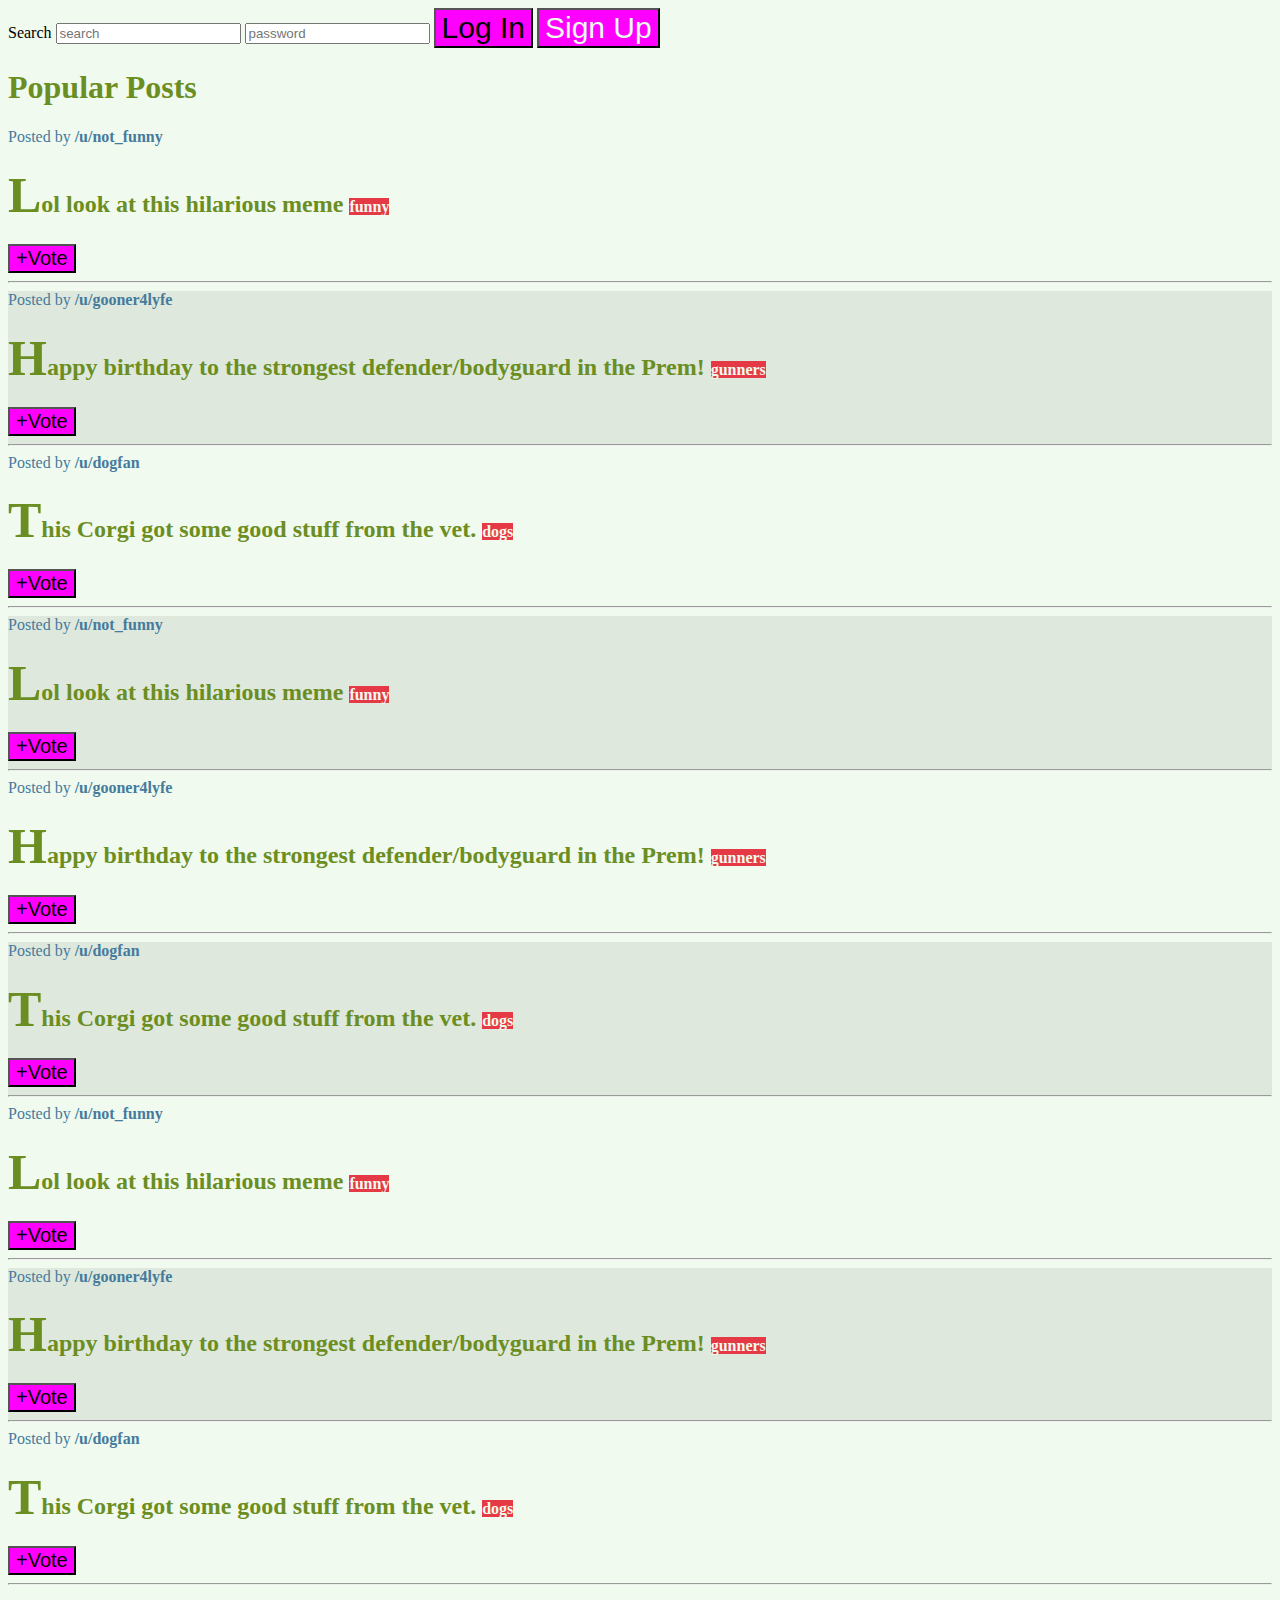
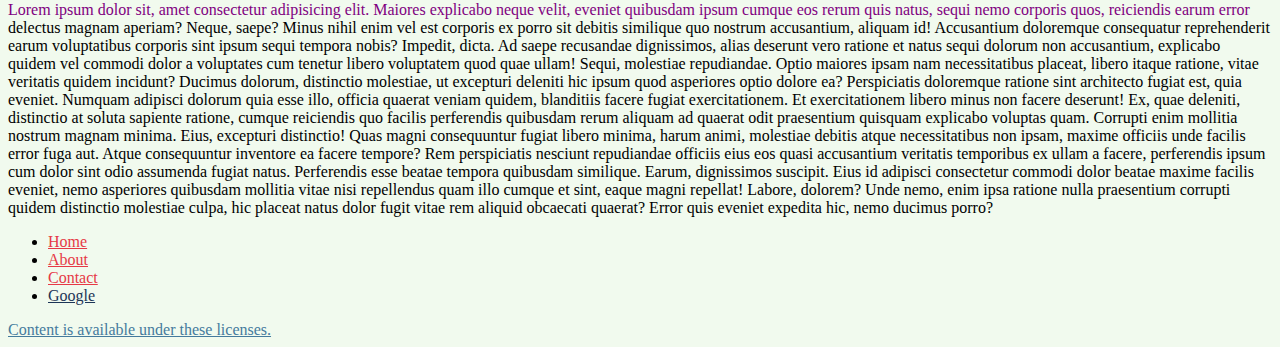
<file: Section7/05_CSS_Selectors/index.html>
<!DOCTYPE html>
<html lang="en">

<head>
    <meta charset="UTF-8">
    <meta name="viewport" content="width=device-width, initial-scale=1.0">
    <title>CSS Selectors</title>

    <link rel="stylesheet" href="app.css">
    <link rel="stylesheet" href="more_styles.css">
</head>


<body>
    <nav>
        <label for="search">Search</label>
        <input type="text" placeholder="search" id="search">
        <input type="password" placeholder="password">
        <button>Log In</button>
        <button id="signup">Sign Up</button>
    </nav>
    <main>
        <h1>Popular Posts</h1>
        <section class="post">
            <span>Posted by <a href="#213adas">/u/not_funny</a></span>
            <h2>Lol look at this hilarious meme <span class="tag">funny</span></h2>
            <button>+Vote</button>
            <hr>
        </section>
        <section class="post">
            <span>Posted by <a href="#345adas">/u/gooner4lyfe</a></span>
            <h2>Happy birthday to the strongest defender/bodyguard in the Prem! <span class="tag">gunners</span></h2>
            <button>+Vote</button>
            <hr>
        </section>
        <section class="post">
            <span>Posted by <a href="#981adas">/u/dogfan</a></span>
            <h2>This Corgi got some good stuff from the vet. <span class="tag">dogs</span></h2>
            <button>+Vote</button>
            <hr>
        </section>
        <section class="post">
            <span>Posted by <a href="#213adas">/u/not_funny</a></span>
            <h2>Lol look at this hilarious meme <span class="tag">funny</span></h2>
            <button>+Vote</button>
            <hr>
        </section>
        <section class="post">
            <span>Posted by <a href="#345adas">/u/gooner4lyfe</a></span>
            <h2>Happy birthday to the strongest defender/bodyguard in the Prem! <span class="tag">gunners</span></h2>
            <button>+Vote</button>
            <hr>
        </section>
        <section class="post">
            <span>Posted by <a href="#981adas">/u/dogfan</a></span>
            <h2>This Corgi got some good stuff from the vet. <span class="tag">dogs</span></h2>
            <button>+Vote</button>
            <hr>
        </section>
        <section class="post">
            <span>Posted by <a href="#213adas">/u/not_funny</a></span>
            <h2>Lol look at this hilarious meme <span class="tag">funny</span></h2>
            <button>+Vote</button>
            <hr>
        </section>
        <section class="post">
            <span>Posted by <a href="#345adas">/u/gooner4lyfe</a></span>
            <h2>Happy birthday to the strongest defender/bodyguard in the Prem! <span class="tag">gunners</span></h2>
            <button>+Vote</button>
            <hr>
        </section>
        <section class="post">
            <span>Posted by <a href="#981adas">/u/dogfan</a></span>
            <h2>This Corgi got some good stuff from the vet. <span class="tag">dogs</span></h2>
            <button>+Vote</button>
            <hr>
        </section>

        <p>Lorem ipsum dolor sit, amet consectetur adipisicing elit. Maiores explicabo neque velit, eveniet quibusdam
            ipsum cumque eos rerum quis natus, sequi nemo corporis quos, reiciendis earum error delectus magnam aperiam?
            Neque, saepe? Minus nihil enim vel est corporis ex porro sit debitis similique quo nostrum accusantium,
            aliquam id! Accusantium doloremque consequatur reprehenderit earum voluptatibus corporis sint ipsum sequi
            tempora nobis?
            Impedit, dicta. Ad saepe recusandae dignissimos, alias deserunt vero ratione et natus sequi dolorum non
            accusantium, explicabo quidem vel commodi dolor a voluptates cum tenetur libero voluptatem quod quae ullam!
            Sequi, molestiae repudiandae. Optio maiores ipsam nam necessitatibus placeat, libero itaque ratione, vitae
            veritatis quidem incidunt? Ducimus dolorum, distinctio molestiae, ut excepturi deleniti hic ipsum quod
            asperiores optio dolore ea?
            Perspiciatis doloremque ratione sint architecto fugiat est, quia eveniet. Numquam adipisci dolorum quia esse
            illo, officia quaerat veniam quidem, blanditiis facere fugiat exercitationem. Et exercitationem libero minus
            non facere deserunt!
            Ex, quae deleniti, distinctio at soluta sapiente ratione, cumque reiciendis quo facilis perferendis
            quibusdam rerum aliquam ad quaerat odit praesentium quisquam explicabo voluptas quam. Corrupti enim mollitia
            nostrum magnam minima.
            Eius, excepturi distinctio! Quas magni consequuntur fugiat libero minima, harum animi, molestiae debitis
            atque necessitatibus non ipsam, maxime officiis unde facilis error fuga aut. Atque consequuntur inventore ea
            facere tempore?
            Rem perspiciatis nesciunt repudiandae officiis eius eos quasi accusantium veritatis temporibus ex ullam a
            facere, perferendis ipsum cum dolor sint odio assumenda fugiat natus. Perferendis esse beatae tempora
            quibusdam similique.
            Earum, dignissimos suscipit. Eius id adipisci consectetur commodi dolor beatae maxime facilis eveniet, nemo
            asperiores quibusdam mollitia vitae nisi repellendus quam illo cumque et sint, eaque magni repellat! Labore,
            dolorem?
            Unde nemo, enim ipsa ratione nulla praesentium corrupti quidem distinctio molestiae culpa, hic placeat natus
            dolor fugit vitae rem aliquid obcaecati quaerat? Error quis eveniet expedita hic, nemo ducimus porro?</p>
    </main>
    <footer>
        <nav>
            <ul>
                <li>
                    <a href="#home">Home</a>
                </li>
                <li>
                    <a href="#about">About</a>
                </li>
                <li>
                    <a href="#contact">Contact</a>
                </li>
                <li>
                    <a href="www.google.com">Google</a>
                </li>
            </ul>
        </nav>
        <a href="#license">Content is available under these licenses.</a>
    </footer>

</body>

</html>
</file>
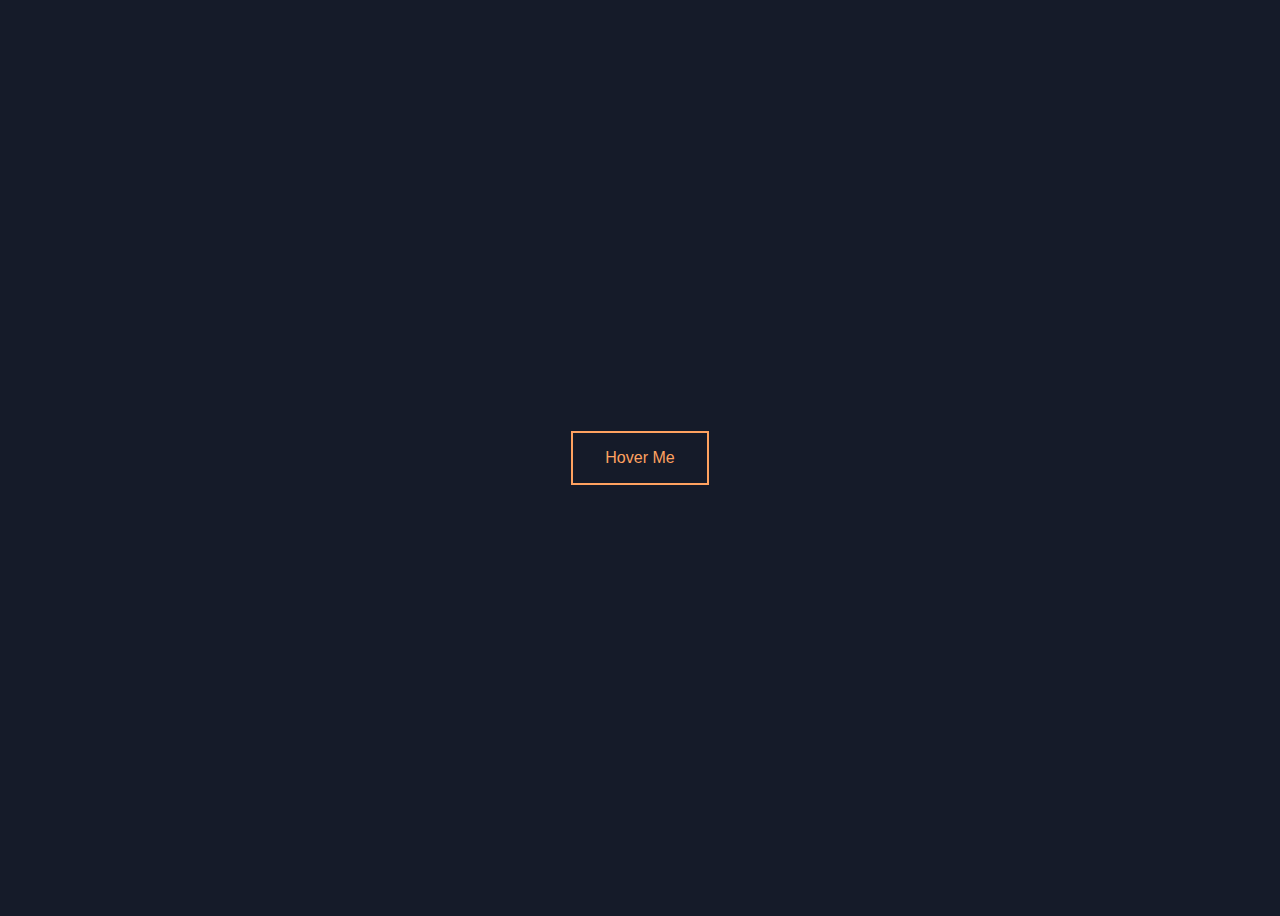
<file: Section9/hover_button_code_along/index.html>
<!DOCTYPE html>
<html lang="en">
  <head>
    <meta charset="UTF-8" />
    <meta name="viewport" content="width=device-width, initial-scale=1.0" />
    <title>Hover Me!</title>
    <link
      href="https://fonts.googleapis.com/css2?family=Roboto+Mono:wght@300&display=swap"
    />
    <link rel="stylesheet" href="button.css" />
  </head>
  <body>
    <button>Hover Me</button>
  </body>
</html>
</file>
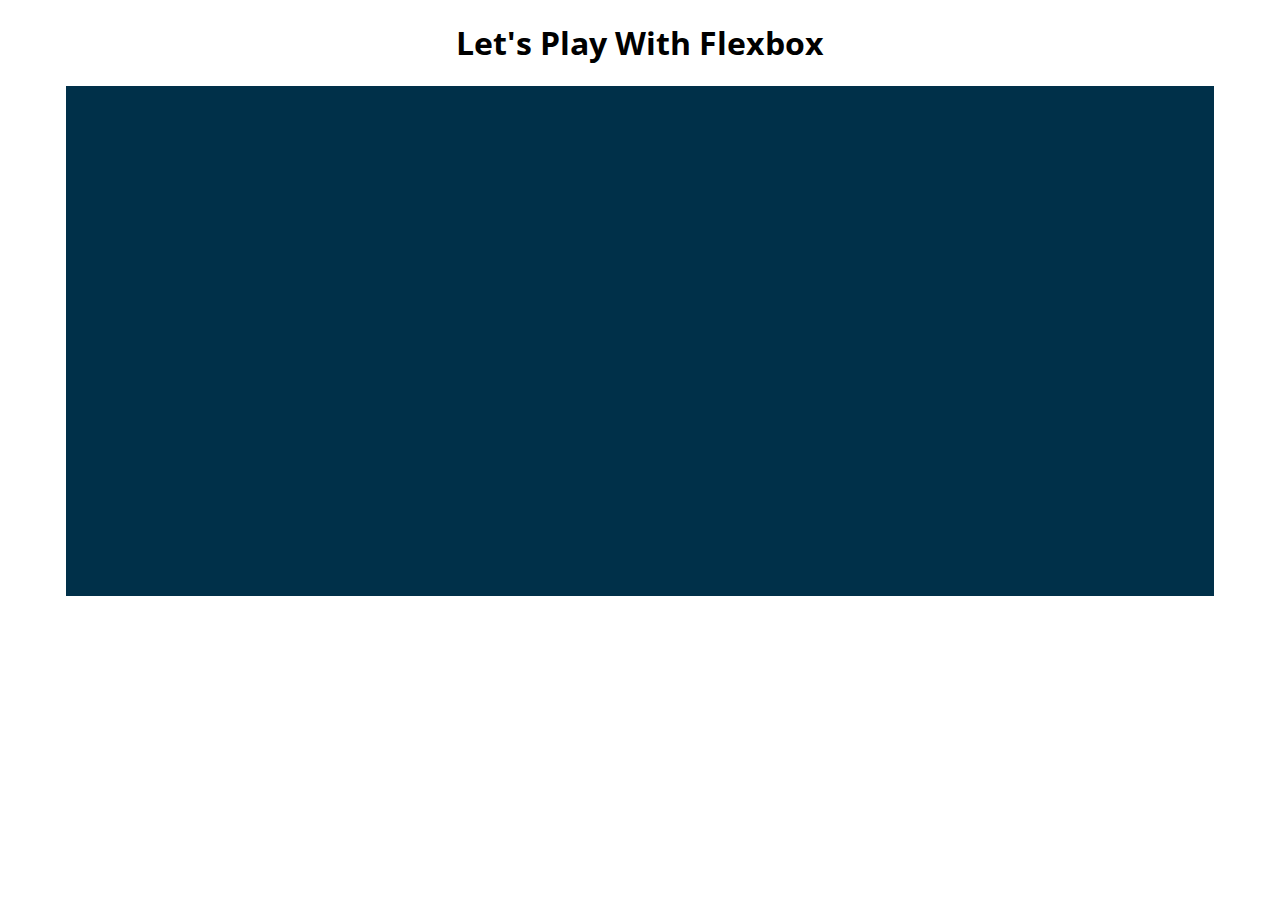
<file: Section10/Flexbox_And_Responsive/Flexbox Starter/index.html>
<!DOCTYPE html>
<html lang="en">

<head>
    <meta charset="UTF-8">
    <meta name="viewport" content="width=device-width, initial-scale=1.0">
    <title>Flexbox Playground</title>
    <link href="https://fonts.googleapis.com/css2?family=Open+Sans:wght@300&display=swap" rel="stylesheet">

    <link rel="stylesheet" href="app.css">
</head>

<body>
    <h1>Let's Play With Flexbox</h1>

    <section id="container">
        <div style="background-color: #80ffdb"></div>
        <div style="background-color: #64dfdf"></div>
        <div style="background-color: #48bfe3"></div>
        <div style="background-color: #5390d9"></div>
        <div style="background-color: #6930c3"></div>
    </section>

</body>

</html>
</file>
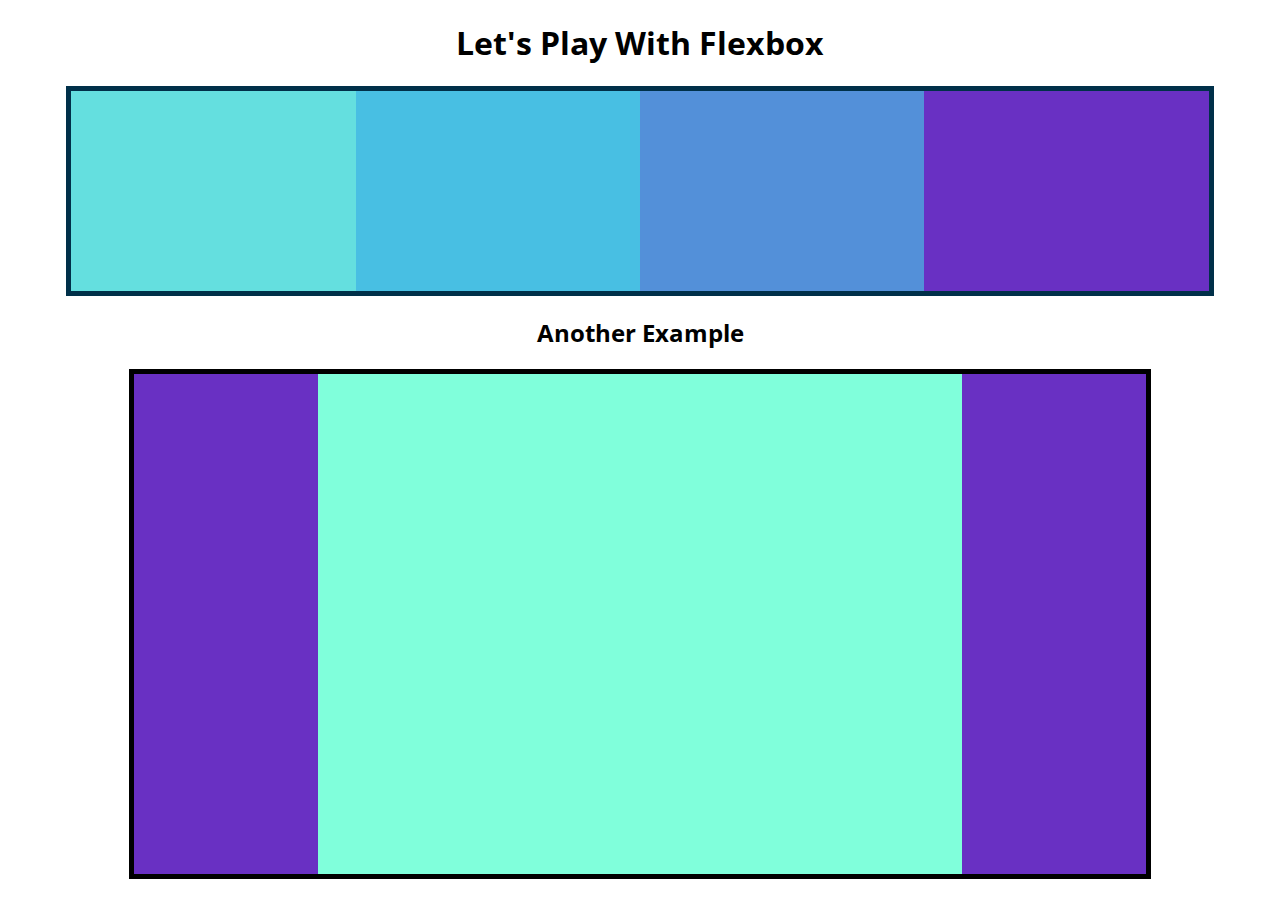
<file: Section10/Flexbox_And_Responsive/Flexbox/index.html>
<!DOCTYPE html>
<html lang="en">

<head>
    <meta charset="UTF-8">
    <meta name="viewport" content="width=device-width, initial-scale=1.0">
    <title>Flexbox Playground</title>
    <link href="https://fonts.googleapis.com/css2?family=Open+Sans:wght@300&display=swap" rel="stylesheet">

    <link rel="stylesheet" href="app.css">
</head>

<body>
    <h1>Let's Play With Flexbox</h1>

    <section id="container">
        <div style="background-color: #80ffdb"></div>
        <div style="background-color: #64dfdf"></div>
        <div style="background-color: #48bfe3"></div>
        <div style="background-color: #5390d9"></div>
        <div style="background-color: #6930c3"></div>
    </section>

    <h2>Another Example</h2>
    <main>
        <section class="sidebar"></section>
        <section class="maincontent"></section>
        <section class="sidebar"></section>
    </main>

</body>

</html>
</file>
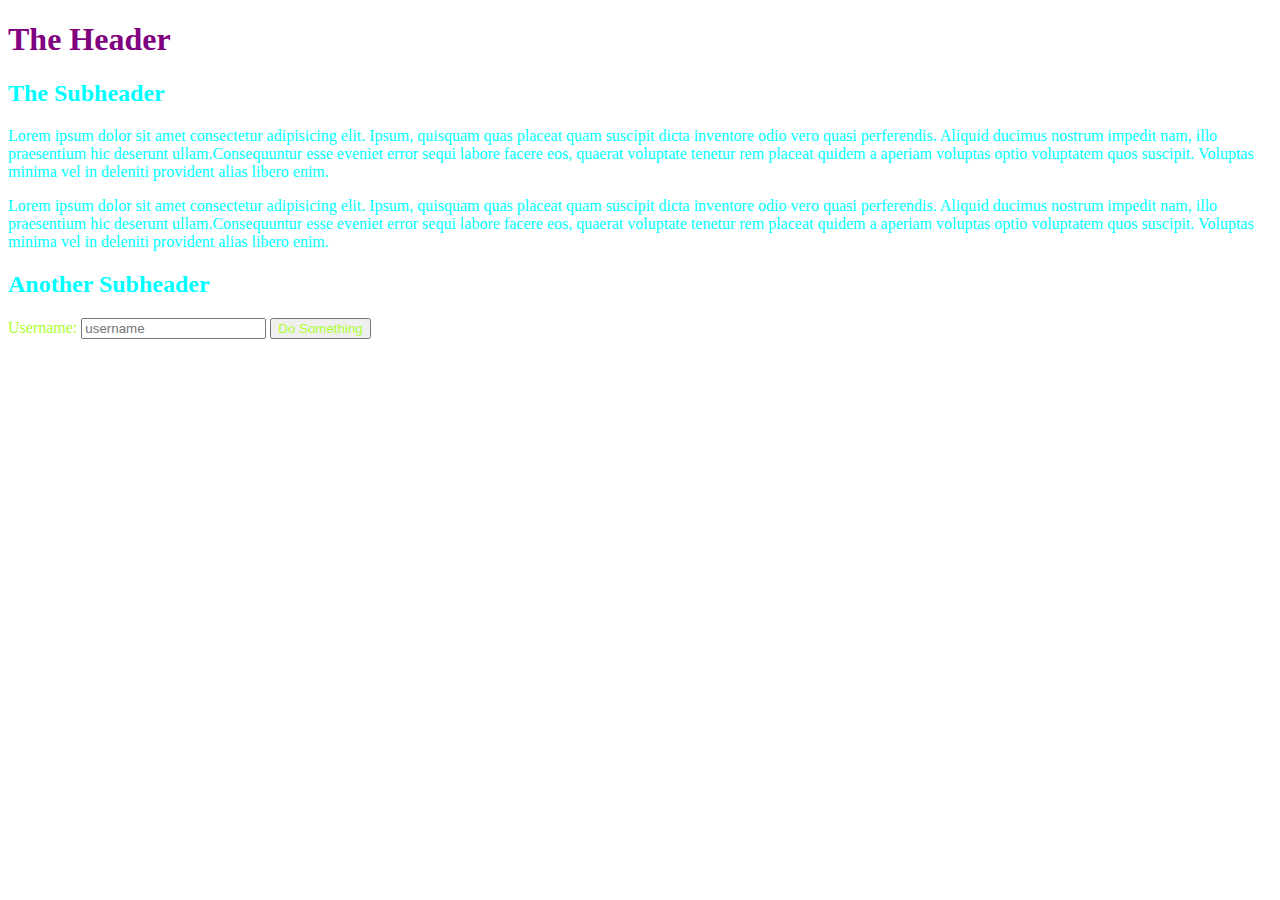
<file: Section7/05_CSS_Selectors/inheritance_demo/index.html>
<!DOCTYPE html>
<html lang="en">

<head>
    <meta charset="UTF-8">
    <meta name="viewport" content="width=device-width, initial-scale=1.0">
    <title>Inheritance Demo</title>
    <link rel="stylesheet" href="app.css">
</head>

<body>
    <h1>The Header</h1>
    <section>
        <h2>The Subheader</h2>
        <p>Lorem ipsum dolor sit amet consectetur adipisicing elit. Ipsum, quisquam quas placeat quam suscipit dicta
            inventore odio vero quasi perferendis. Aliquid ducimus nostrum impedit nam, illo praesentium hic deserunt
            ullam.Consequuntur esse eveniet error sequi labore facere eos, quaerat voluptate tenetur rem placeat quidem
            a aperiam voluptas optio voluptatem quos suscipit. Voluptas minima vel in deleniti provident alias libero
            enim.</p>
        <p>Lorem ipsum dolor sit amet consectetur adipisicing elit. Ipsum, quisquam quas placeat quam suscipit dicta
            inventore odio vero quasi perferendis. Aliquid ducimus nostrum impedit nam, illo praesentium hic deserunt
            ullam.Consequuntur esse eveniet error sequi labore facere eos, quaerat voluptate tenetur rem placeat quidem
            a aperiam voluptas optio voluptatem quos suscipit. Voluptas minima vel in deleniti provident alias libero
            enim.</p>
    </section>
    <section>
        <h2>Another Subheader</h2>
        <form action="blah">
            <label for="username">Username:</label>
            <input type="text" placeholder="username" id="username">
            <button>Do Something</button>
        </form>
    </section>

</body>

</html>
</file>
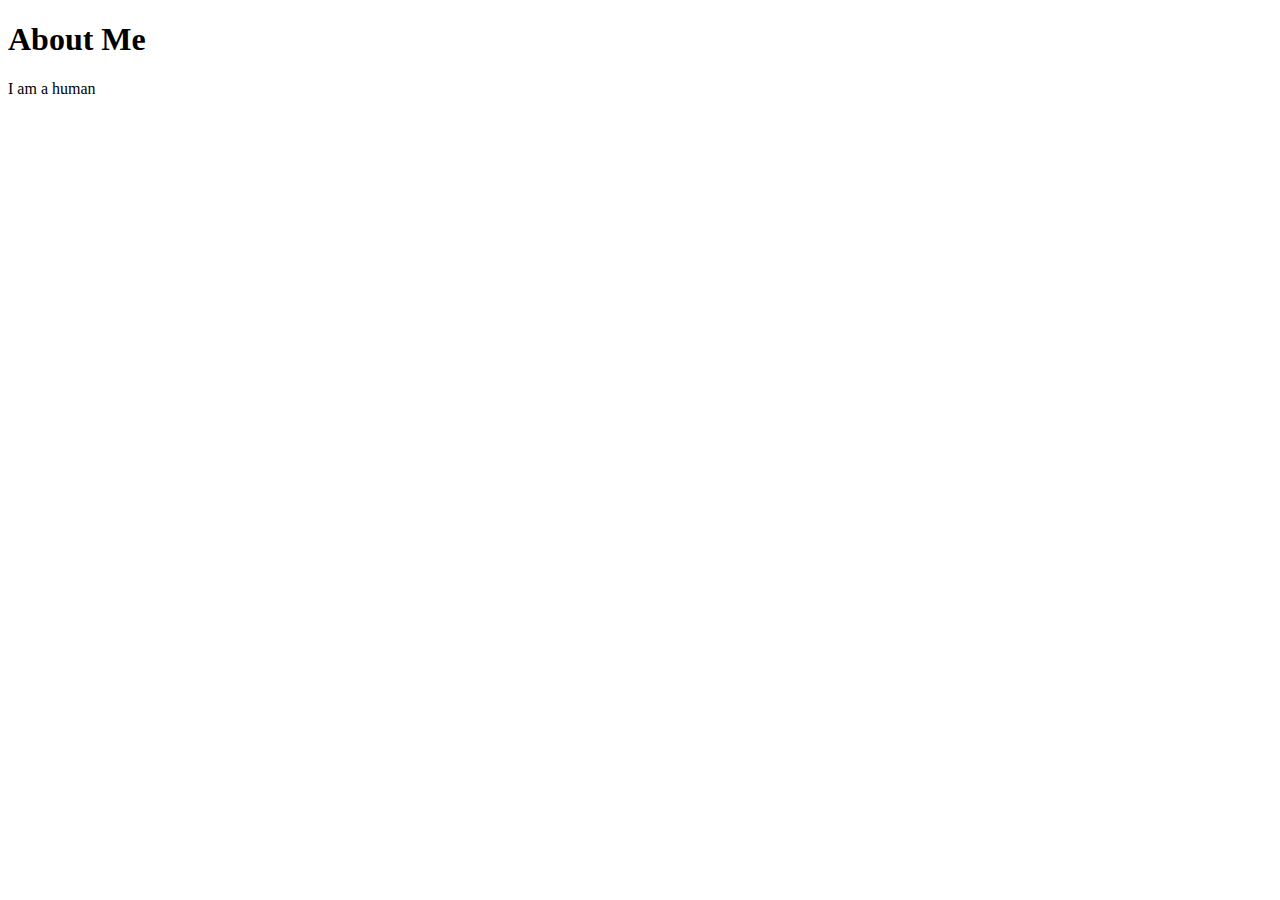
<file: Section3/about.html>
<!DOCTYPE html>
<html lang="en">
  <head>
    <meta charset="UTF-8" />
    <meta name="viewport" content="width=device-width, initial-scale=1.0" />
    <title>About Page</title>
  </head>
  <body>
    <h1>About Me</h1>
    <p>I am a human</p>
  </body>
</html>
</file>
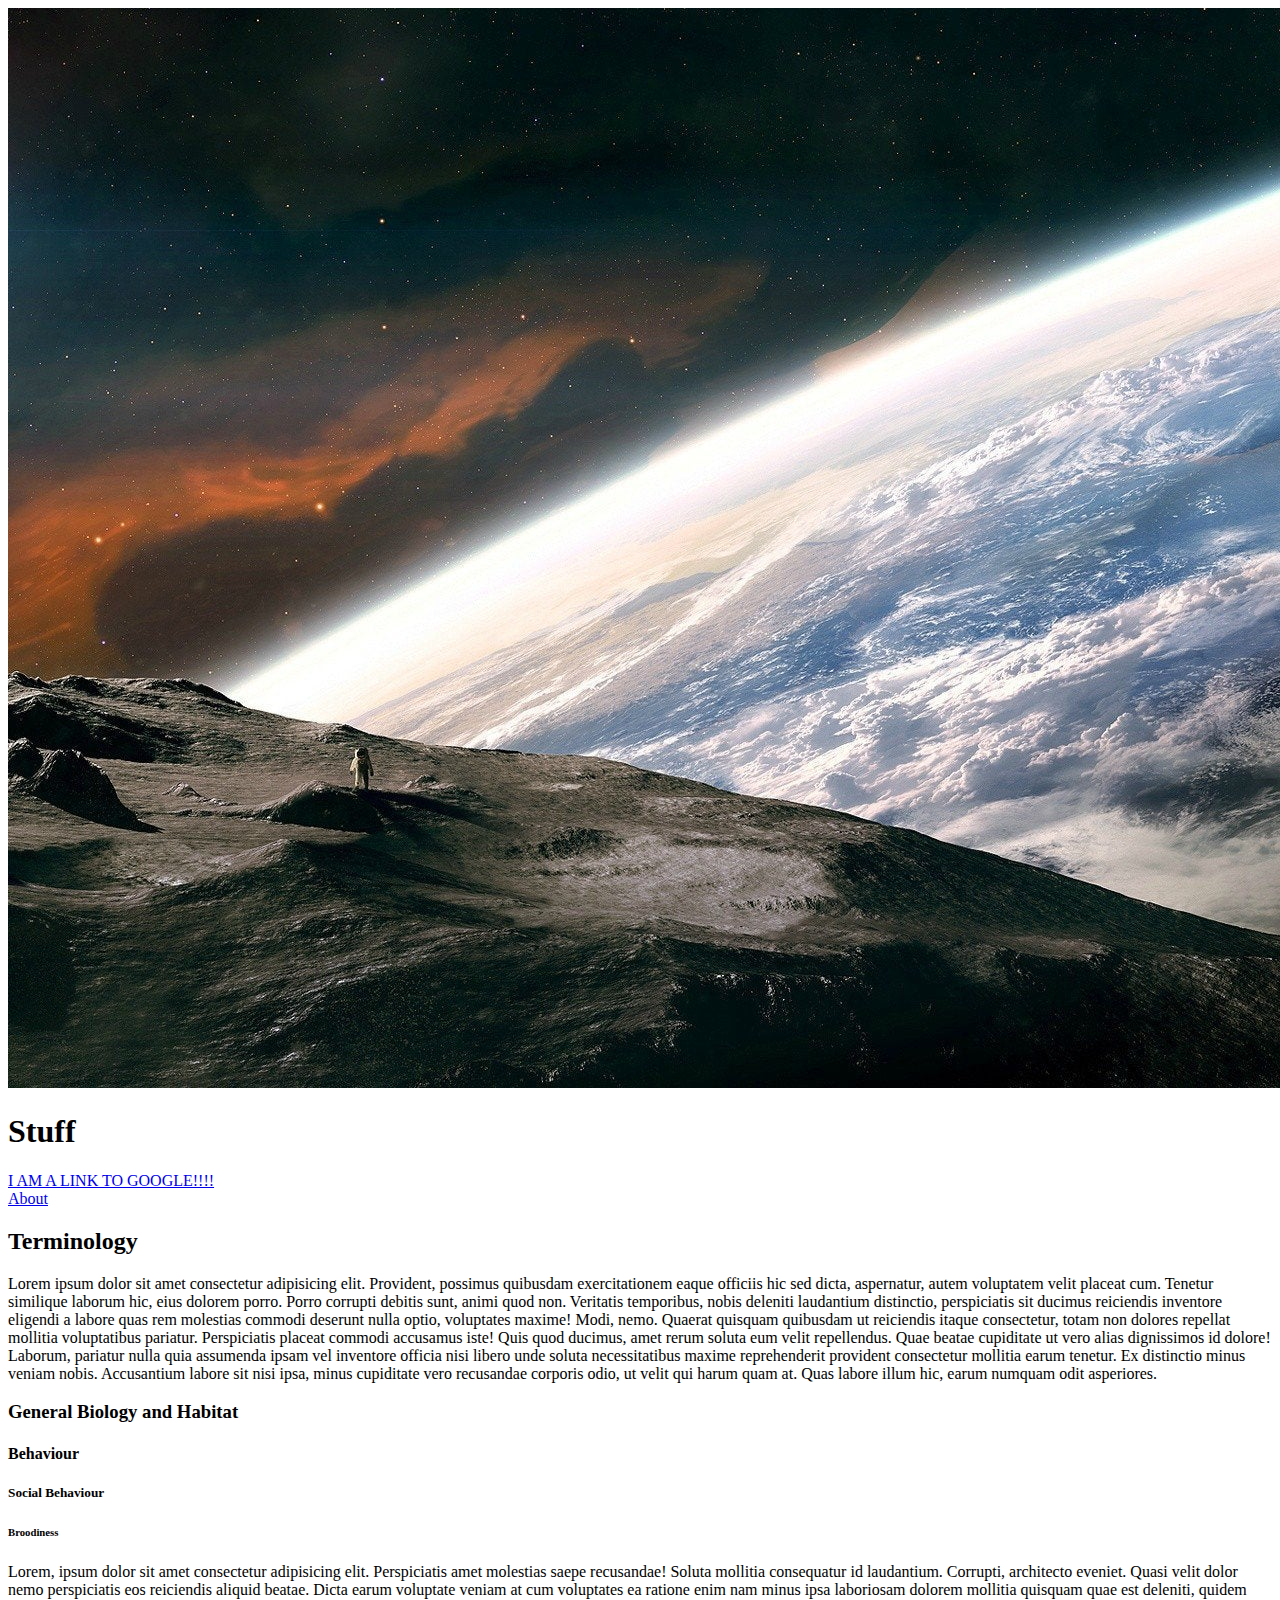
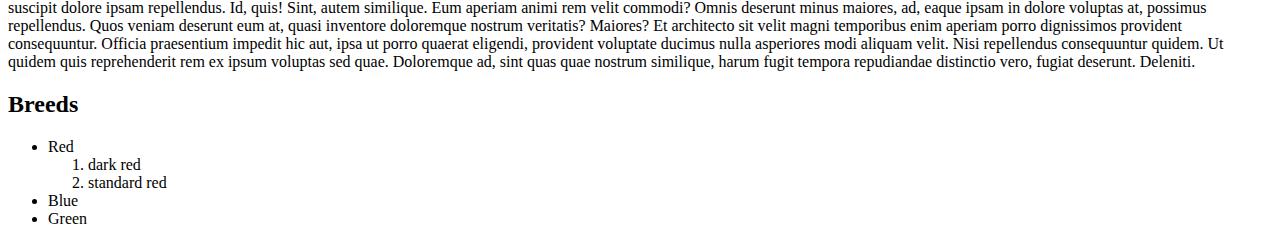
<file: Section3/veryFirst.html>
<!DOCTYPE html>
<html>
  <head>
    <title>Very First HTML Page</title>
  </head>
  <body>
    <img src="earth_from_moon.jpg" />
    <h1>Stuff</h1>
    <a href="https://www.google.com">I AM A LINK TO GOOGLE!!!!</a><br />
    <a href="about.html">About</a>
    <h2>Terminology</h2>
    Lorem ipsum dolor sit amet consectetur adipisicing elit. Provident, possimus
    quibusdam exercitationem eaque officiis hic sed dicta, aspernatur, autem
    voluptatem velit placeat cum. Tenetur similique laborum hic, eius dolorem
    porro. Porro corrupti debitis sunt, animi quod non. Veritatis temporibus,
    nobis deleniti laudantium distinctio, perspiciatis sit ducimus reiciendis
    inventore eligendi a labore quas rem molestias commodi deserunt nulla optio,
    voluptates maxime! Modi, nemo. Quaerat quisquam quibusdam ut reiciendis
    itaque consectetur, totam non dolores repellat mollitia voluptatibus
    pariatur. Perspiciatis placeat commodi accusamus iste! Quis quod ducimus,
    amet rerum soluta eum velit repellendus. Quae beatae cupiditate ut vero
    alias dignissimos id dolore! Laborum, pariatur nulla quia assumenda ipsam
    vel inventore officia nisi libero unde soluta necessitatibus maxime
    reprehenderit provident consectetur mollitia earum tenetur. Ex distinctio
    minus veniam nobis. Accusantium labore sit nisi ipsa, minus cupiditate vero
    recusandae corporis odio, ut velit qui harum quam at. Quas labore illum hic,
    earum numquam odit asperiores.

    <h3>General Biology and Habitat</h3>

    <h4>Behaviour</h4>

    <h5>Social Behaviour</h5>

    <h6>Broodiness</h6>
    <p>
      Lorem, ipsum dolor sit amet consectetur adipisicing elit. Perspiciatis
      amet molestias saepe recusandae! Soluta mollitia consequatur id
      laudantium. Corrupti, architecto eveniet. Quasi velit dolor nemo
      perspiciatis eos reiciendis aliquid beatae. Dicta earum voluptate veniam
      at cum voluptates ea ratione enim nam minus ipsa laboriosam dolorem
      mollitia quisquam quae est deleniti, quidem suscipit dolore ipsam
      repellendus. Id, quis! Sint, autem similique. Eum aperiam animi rem velit
      commodi? Omnis deserunt minus maiores, ad, eaque ipsam in dolore voluptas
      at, possimus repellendus. Quos veniam deserunt eum at, quasi inventore
      doloremque nostrum veritatis? Maiores? Et architecto sit velit magni
      temporibus enim aperiam porro dignissimos provident consequuntur. Officia
      praesentium impedit hic aut, ipsa ut porro quaerat eligendi, provident
      voluptate ducimus nulla asperiores modi aliquam velit. Nisi repellendus
      consequuntur quidem. Ut quidem quis reprehenderit rem ex ipsum voluptas
      sed quae. Doloremque ad, sint quas quae nostrum similique, harum fugit
      tempora repudiandae distinctio vero, fugiat deserunt. Deleniti.
    </p>
    <h2>Breeds</h2>
    <ul>
      <li>
        Red
        <ol>
          <li>dark red</li>
          <li>standard red</li>
        </ol>
      </li>
      <li>Blue</li>
      <li>Green</li>
    </ul>
  </body>
</html>
</file>
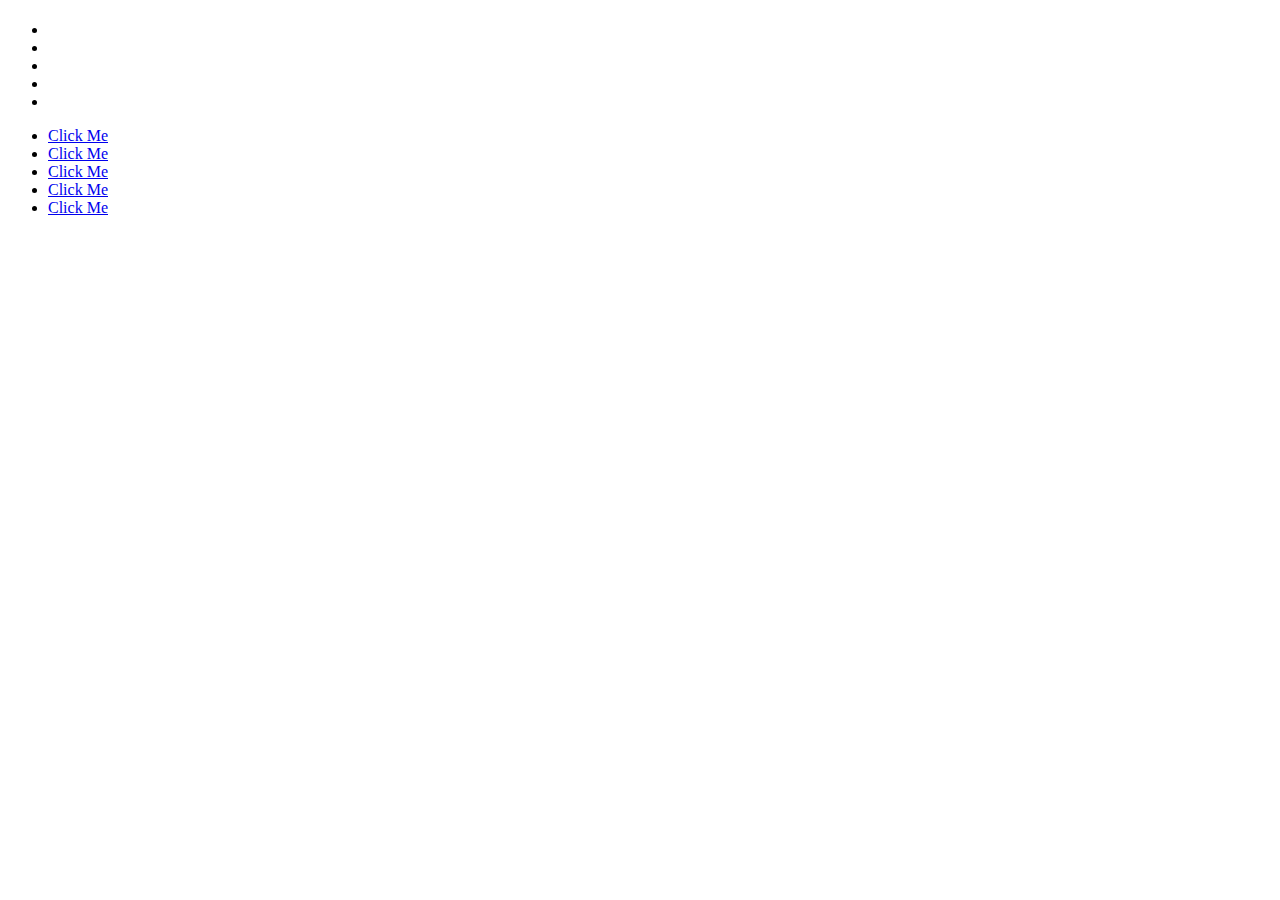
<file: Section4/emmetdemo.html>
<!DOCTYPE html>
<html lang="en">
  <head>
    <meta charset="UTF-8" />
    <meta name="viewport" content="width=device-width, initial-scale=1.0" />
    <title>Emmet Demo</title>
  </head>
  <body>
    <main>
      <section>
        <h1></h1>
      </section>
    </main>

    <h1></h1>
    <h2></h2>
    <h2></h2>

    <ul>
      <li></li>
      <li></li>
      <li></li>
      <li></li>
      <li></li>
    </ul>

    <nav>
      <ul>
        <li><a href="1">Click Me</a></li>
        <li><a href="2">Click Me</a></li>
        <li><a href="3">Click Me</a></li>
        <li><a href="4">Click Me</a></li>
        <li><a href="5">Click Me</a></li>
      </ul>
    </nav>
  </body>
</html>
</file>
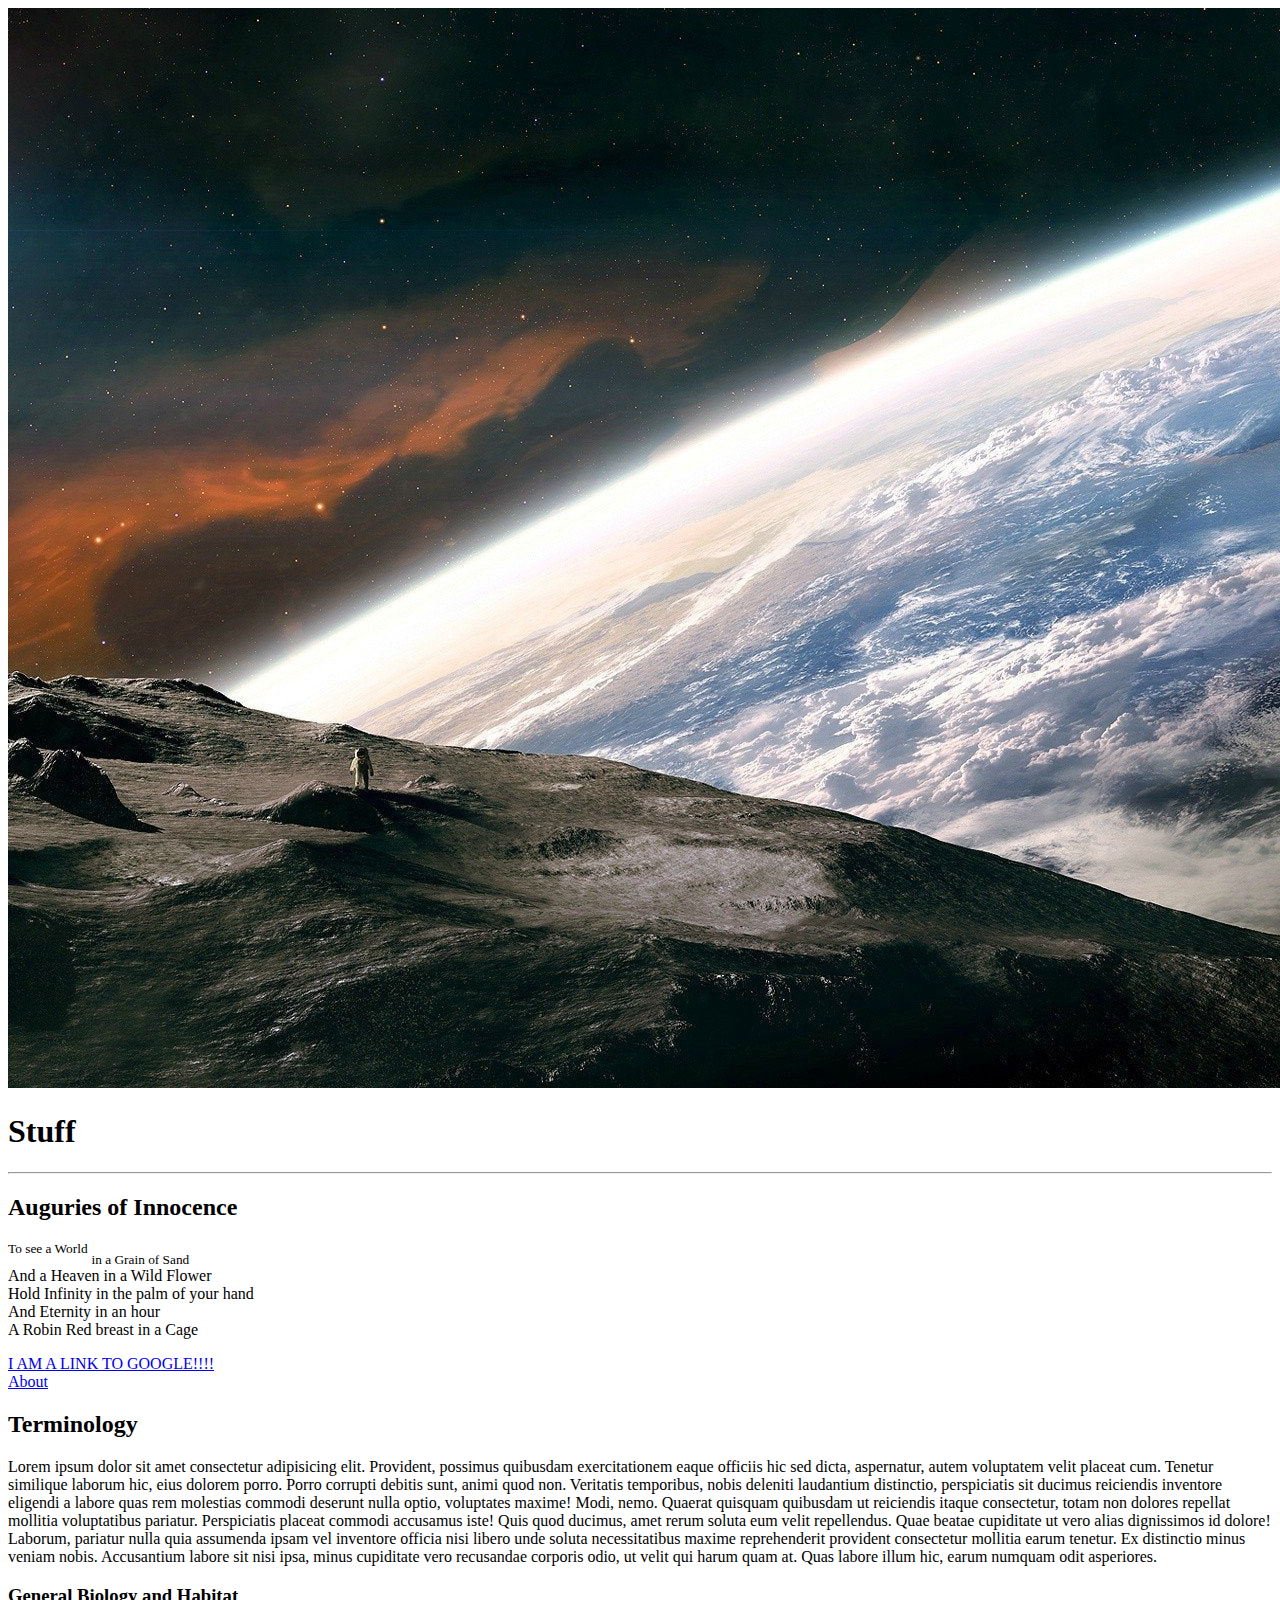
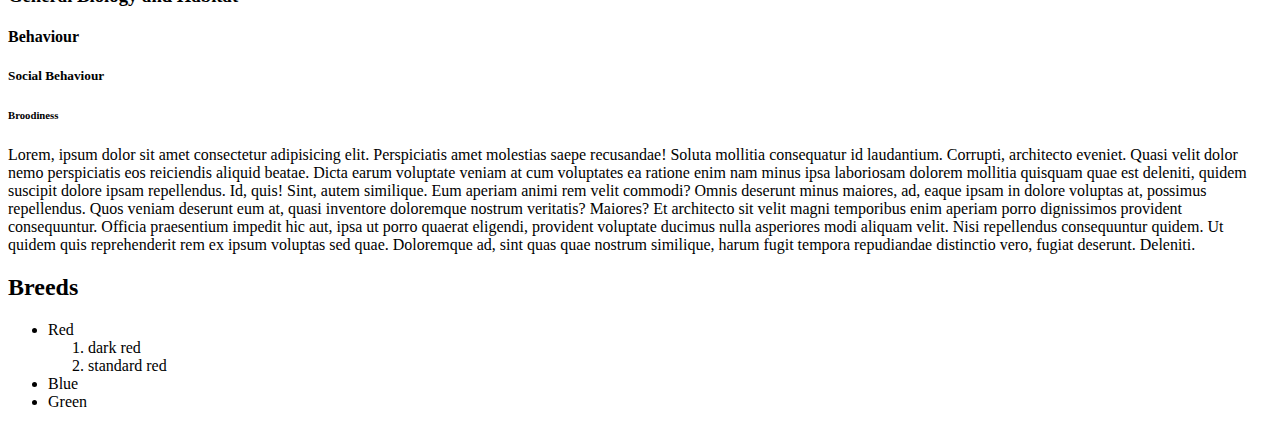
<file: Section4/section4.html>
<!DOCTYPE html>
<html>
  <head>
    <title>Very First HTML Page</title>
  </head>
  <body>
    <main>
      <img src="../Section3/earth_from_moon.jpg" />
      <h1>Stuff</h1>
      <hr />
      <h2>Auguries of Innocence</h2>
      <p>
        <sup>To see a World</sup> <sub>in a Grain of Sand</sub> <br />
        And a Heaven in a Wild Flower <br />
        Hold Infinity in the palm of your hand <br />
        And Eternity in an hour <br />
        A Robin Red breast in a Cage
      </p>
      <a href="https://www.google.com">I AM A LINK TO GOOGLE!!!!</a><br />
      <a href="about.html">About</a>
      <h2>Terminology</h2>
      Lorem ipsum dolor sit amet consectetur adipisicing elit. Provident,
      possimus quibusdam exercitationem eaque officiis hic sed dicta,
      aspernatur, autem voluptatem velit placeat cum. Tenetur similique laborum
      hic, eius dolorem porro. Porro corrupti debitis sunt, animi quod non.
      Veritatis temporibus, nobis deleniti laudantium distinctio, perspiciatis
      sit ducimus reiciendis inventore eligendi a labore quas rem molestias
      commodi deserunt nulla optio, voluptates maxime! Modi, nemo. Quaerat
      quisquam quibusdam ut reiciendis itaque consectetur, totam non dolores
      repellat mollitia voluptatibus pariatur. Perspiciatis placeat commodi
      accusamus iste! Quis quod ducimus, amet rerum soluta eum velit
      repellendus. Quae beatae cupiditate ut vero alias dignissimos id dolore!
      Laborum, pariatur nulla quia assumenda ipsam vel inventore officia nisi
      libero unde soluta necessitatibus maxime reprehenderit provident
      consectetur mollitia earum tenetur. Ex distinctio minus veniam nobis.
      Accusantium labore sit nisi ipsa, minus cupiditate vero recusandae
      corporis odio, ut velit qui harum quam at. Quas labore illum hic, earum
      numquam odit asperiores.

      <h3>General Biology and Habitat</h3>

      <h4>Behaviour</h4>

      <h5>Social Behaviour</h5>

      <h6>Broodiness</h6>
      <p>
        Lorem, ipsum dolor sit amet consectetur adipisicing elit. Perspiciatis
        amet molestias saepe recusandae! Soluta mollitia consequatur id
        laudantium. Corrupti, architecto eveniet. Quasi velit dolor nemo
        perspiciatis eos reiciendis aliquid beatae. Dicta earum voluptate veniam
        at cum voluptates ea ratione enim nam minus ipsa laboriosam dolorem
        mollitia quisquam quae est deleniti, quidem suscipit dolore ipsam
        repellendus. Id, quis! Sint, autem similique. Eum aperiam animi rem
        velit commodi? Omnis deserunt minus maiores, ad, eaque ipsam in dolore
        voluptas at, possimus repellendus. Quos veniam deserunt eum at, quasi
        inventore doloremque nostrum veritatis? Maiores? Et architecto sit velit
        magni temporibus enim aperiam porro dignissimos provident consequuntur.
        Officia praesentium impedit hic aut, ipsa ut porro quaerat eligendi,
        provident voluptate ducimus nulla asperiores modi aliquam velit. Nisi
        repellendus consequuntur quidem. Ut quidem quis reprehenderit rem ex
        ipsum voluptas sed quae. Doloremque ad, sint quas quae nostrum
        similique, harum fugit tempora repudiandae distinctio vero, fugiat
        deserunt. Deleniti.
      </p>
      <h2>Breeds</h2>
      <ul>
        <li>
          Red
          <ol>
            <li>dark red</li>
            <li>standard red</li>
          </ol>
        </li>
        <li>Blue</li>
        <li>Green</li>
      </ul>
    </main>
  </body>
</html>
</file>
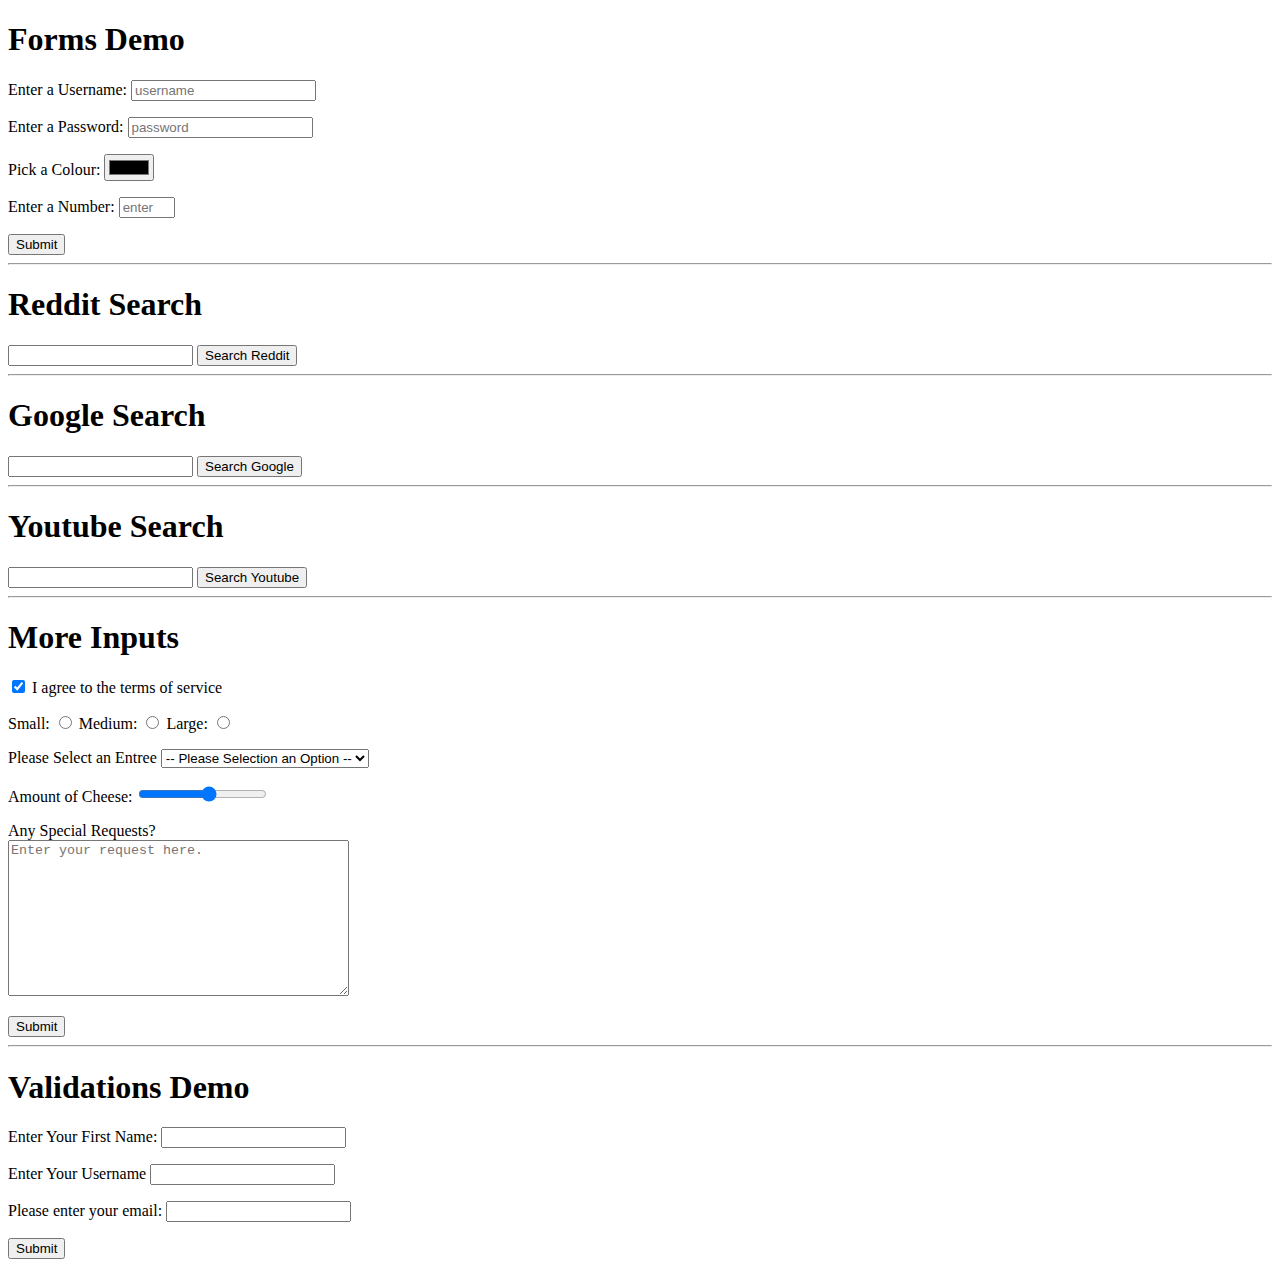
<file: Section5/forms.html>
<!DOCTYPE html>
<html lang="en">
  <head>
    <meta charset="UTF-8" />
    <meta name="viewport" content="width=device-width, initial-scale=1.0" />
    <title>Forms Demo</title>
  </head>

  <body>
    <h1>Forms Demo</h1>

    <form action="/tacos">
      <p>
        <label for="username">Enter a Username: </label>
        <input
          id="username"
          type="text"
          placeholder="username"
          name="username"
        />
      </p>
      <p>
        <label for="password">Enter a Password: </label>
        <input
          id="password"
          type="password"
          placeholder="password"
          name="password"
        />
      </p>
      <p>
        <label for="colour">Pick a Colour: </label>
        <input id="colour" type="color" name="colour" />
      </p>
      <p>
        <label for="number">Enter a Number: </label>
        <input
          id="number"
          type="number"
          placeholder="enter a number"
          name="num"
          min="1"
          max="10"
        />
      </p>
      <button>Submit</button>
    </form>
    <hr />

    <form action="https://www.reddit.com/search">
      <h1>Reddit Search</h1>
      <input type="text" name="q" />
      <button>Search Reddit</button>
    </form>
    <hr />

    <form action="https://www.google.com/search">
      <h1>Google Search</h1>
      <input type="text" name="q" />
      <button>Search Google</button>
    </form>
    <hr />

    <form action="https://www.youtube.com/results">
      <h1>Youtube Search</h1>
      <input type="text" name="search_query" />
      <button>Search Youtube</button>
    </form>
    <hr />

    <h1>More Inputs</h1>

    <form action="/birds">
      <input type="checkbox" name="agree_tos" id="agree" checked />
      <label for="agree">I agree to the terms of service</label>
      <p>
        <label for="small">Small: </label>
        <input type="radio" name="size" id="small" value="small" />
        <label for="medium">Medium: </label>
        <input type="radio" name="size" id="medium" value="medium" />
        <label for="large">Large: </label>
        <input type="radio" name="size" id="large" value="large" />
      </p>

      <p>
        <label for="meal">Please Select an Entree</label>
        <select name="meal" id="meal">
          <option value="">-- Please Selection an Option --</option>
          <option value="fish">Fish</option>
          <option value="veg">Vegetarian</option>
          <option value="steak">Steak</option>
        </select>
      </p>
      <p>
        <label for="cheese">Amount of Cheese: </label>
        <input type="range" id="cheese" min="1" max="10" name="cheese_level" />
      </p>
      <p>
        <label for="">Any Special Requests?</label>
        <br />
        <textarea
          name="requests"
          id="requests"
          cols="40"
          rows="10"
          placeholder="Enter your request here."
        ></textarea>
      </p>
      <button>Submit</button>
    </form>
    <hr />
    <h1>Validations Demo</h1>
    <form action="/dummy">
      <label for="first">Enter Your First Name: </label>
      <input id="first" type="text" name="first" required />
      <p>
        <label for="user">Enter Your Username</label>
        <input
          id="user"
          type="text"
          name="user"
          required
          minlength="5"
          maxlength="20"
        />
      </p>
      <p>
        <label for="email">Please enter your email: </label>
        <input id="email" name="email" type="email" required />
      </p>
      <button>Submit</button>
    </form>
  </body>
</html>
</file>
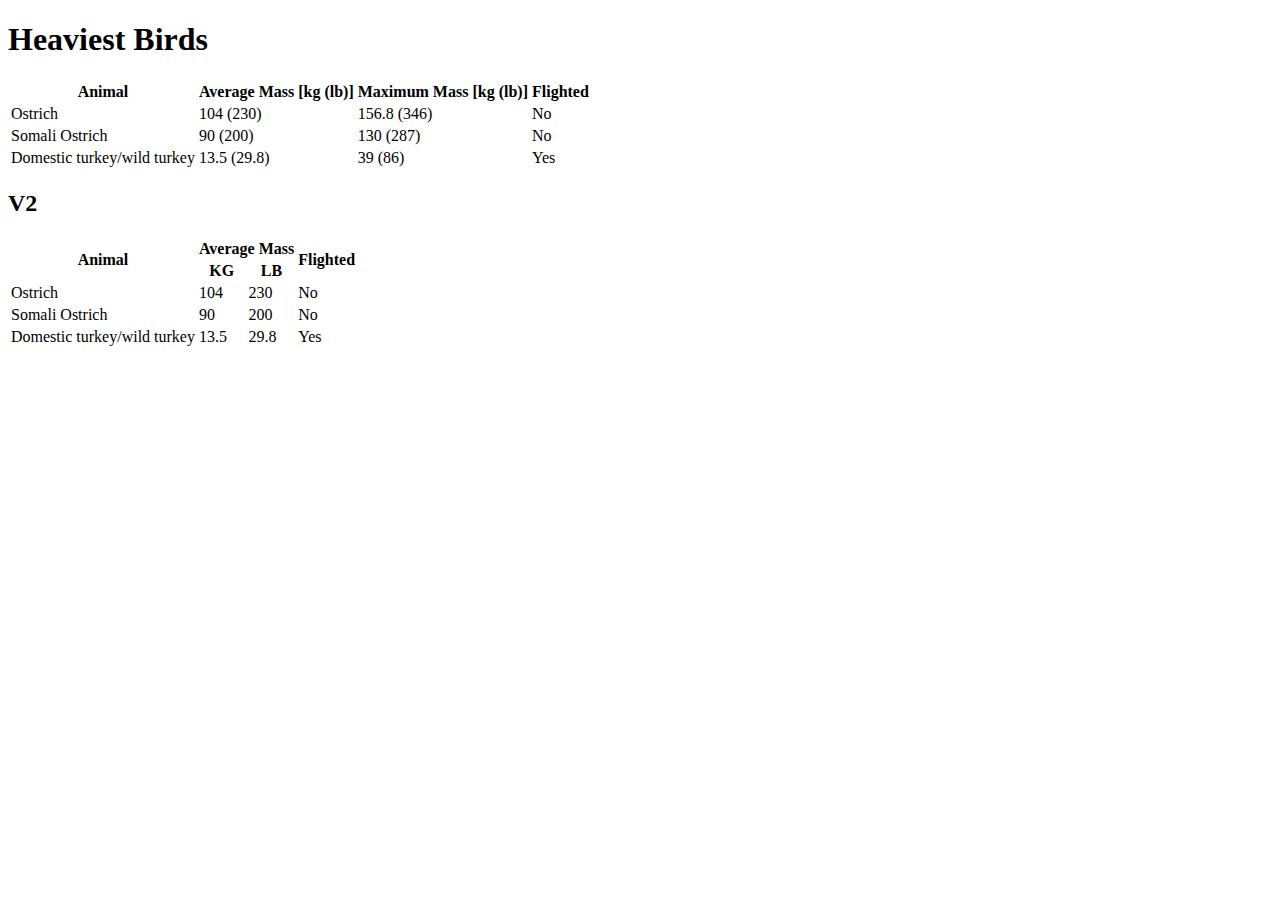
<file: Section5/heaviestBirds.html>
<!DOCTYPE html>
<html lang="en">
  <head>
    <meta charset="UTF-8" />
    <meta name="viewport" content="width=device-width, initial-scale=1.0" />
    <title>Heaviest Birds Table</title>
  </head>
  <body>
    <h1>Heaviest Birds</h1>

    <table>
      <thead>
        <tr>
          <th>Animal</th>
          <th>Average Mass [kg (lb)]</th>
          <th>Maximum Mass [kg (lb)]</th>
          <th>Flighted</th>
        </tr>
      </thead>
      <tbody>
        <tr>
          <td>Ostrich</td>
          <td>104 (230)</td>
          <td>156.8 (346)</td>
          <td>No</td>
        </tr>
        <tr>
          <td>Somali Ostrich</td>
          <td>90 (200)</td>
          <td>130 (287)</td>
          <td>No</td>
        </tr>
        <tr>
          <td>Domestic turkey/wild turkey</td>
          <td>13.5 (29.8)</td>
          <td>39 (86)</td>
          <td>Yes</td>
        </tr>
      </tbody>
    </table>

    <h2>V2</h2>

    <table>
      <thead>
        <tr>
          <th rowspan="2">Animal</th>
          <th colspan="2">Average Mass</th>
          <th rowspan="2">Flighted</th>
        </tr>
        <tr>
          <th>KG</th>
          <th>LB</th>
        </tr>
      </thead>
      <tbody>
        <tr>
          <td>Ostrich</td>
          <td>104</td>
          <td>230</td>
          <td>No</td>
        </tr>
        <tr>
          <td>Somali Ostrich</td>
          <td>90</td>
          <td>200</td>
          <td>No</td>
        </tr>
        <tr>
          <td>Domestic turkey/wild turkey</td>
          <td>13.5</td>
          <td>29.8</td>
          <td>Yes</td>
        </tr>
      </tbody>
    </table>
  </body>
</html>
</file>
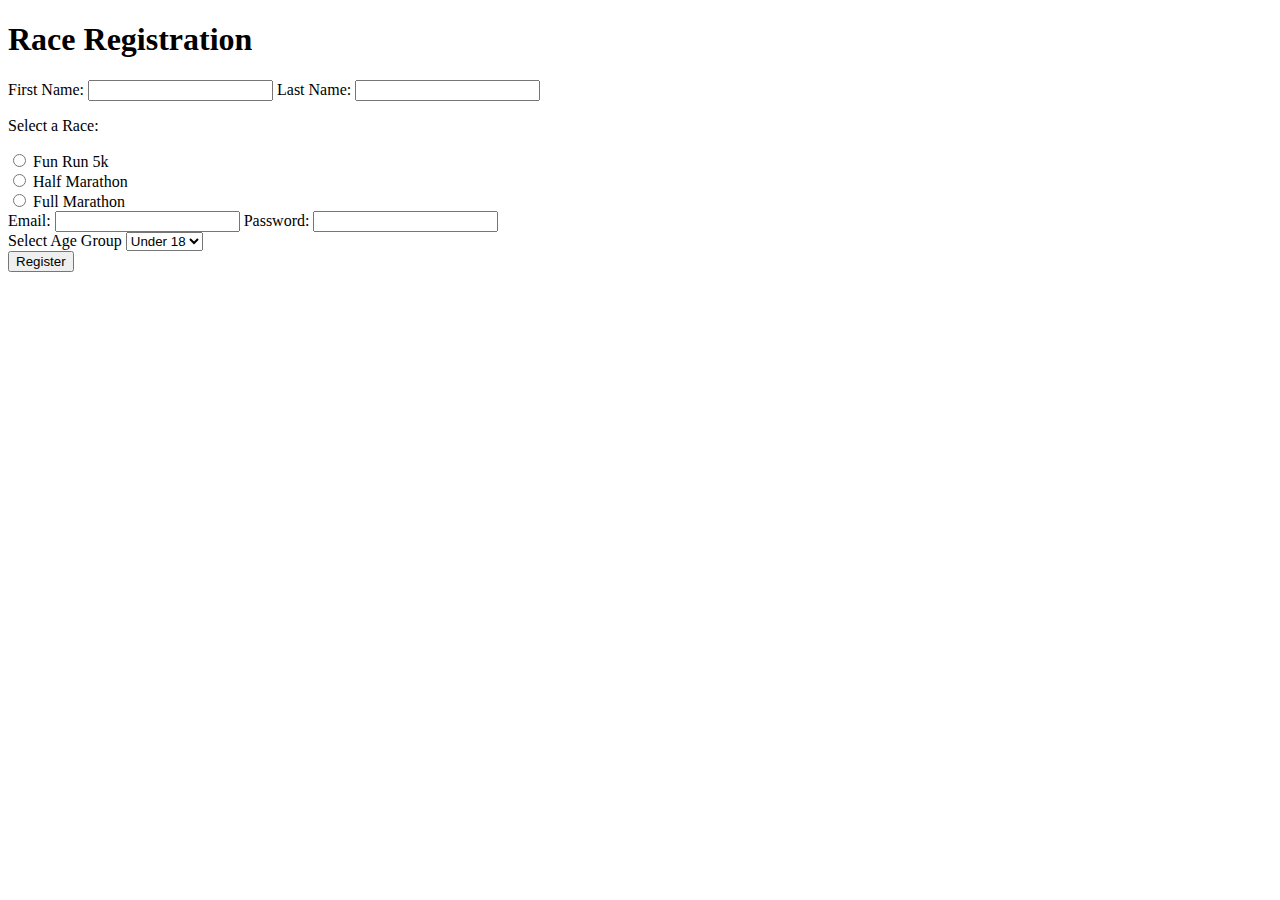
<file: Section5/marathon_registration_form.html>
<!DOCTYPE html>
<html lang="en">
  <head>
    <meta charset="UTF-8" />
    <meta name="viewport" content="width=device-width, initial-scale=1.0" />
    <title>Marathon Registration Form</title>
  </head>
  <body>
    <h1>Race Registration</h1>
    <form action="/dummy">
      <div id="name">
        <label for="first_name">First Name: </label>
        <input type="text" id="first_name" name="first_name" required />
        <label for="last_name">Last Name: </label>
        <input type="text" id="last_name" name="last_name" required />
      </div>

      <div id="distance">
        <p>Select a Race:</p>
        <div>
          <input type="radio" id="funrun" name="distance" value="funrun" />
          <label for="funrun">Fun Run 5k</label>
        </div>
        <div>
          <input type="radio" id="half" name="distance" value="half" />
          <label for="half">Half Marathon</label>
        </div>
        <div>
          <input type="radio" id="full" name="distance" value="full" />
          <label for="full">Full Marathon</label>
        </div>
      </div>

      <div id="email&pass">
        <label for="email">Email: </label>
        <input type="email" id="email" name="email" required />
        <label for="password">Password: </label>
        <input type="password" name="password" id="password" required />
      </div>

      <div id="age_group">
        <label for="age">Select Age Group</label>
        <select name="age" id="age">
          <option value="under_18">Under 18</option>
          <option value="18-50">18-50</option>
          <option value="50+">50+</option>
        </select>
      </div>
      <button>Register</button>
    </form>
  </body>
</html>
</file>
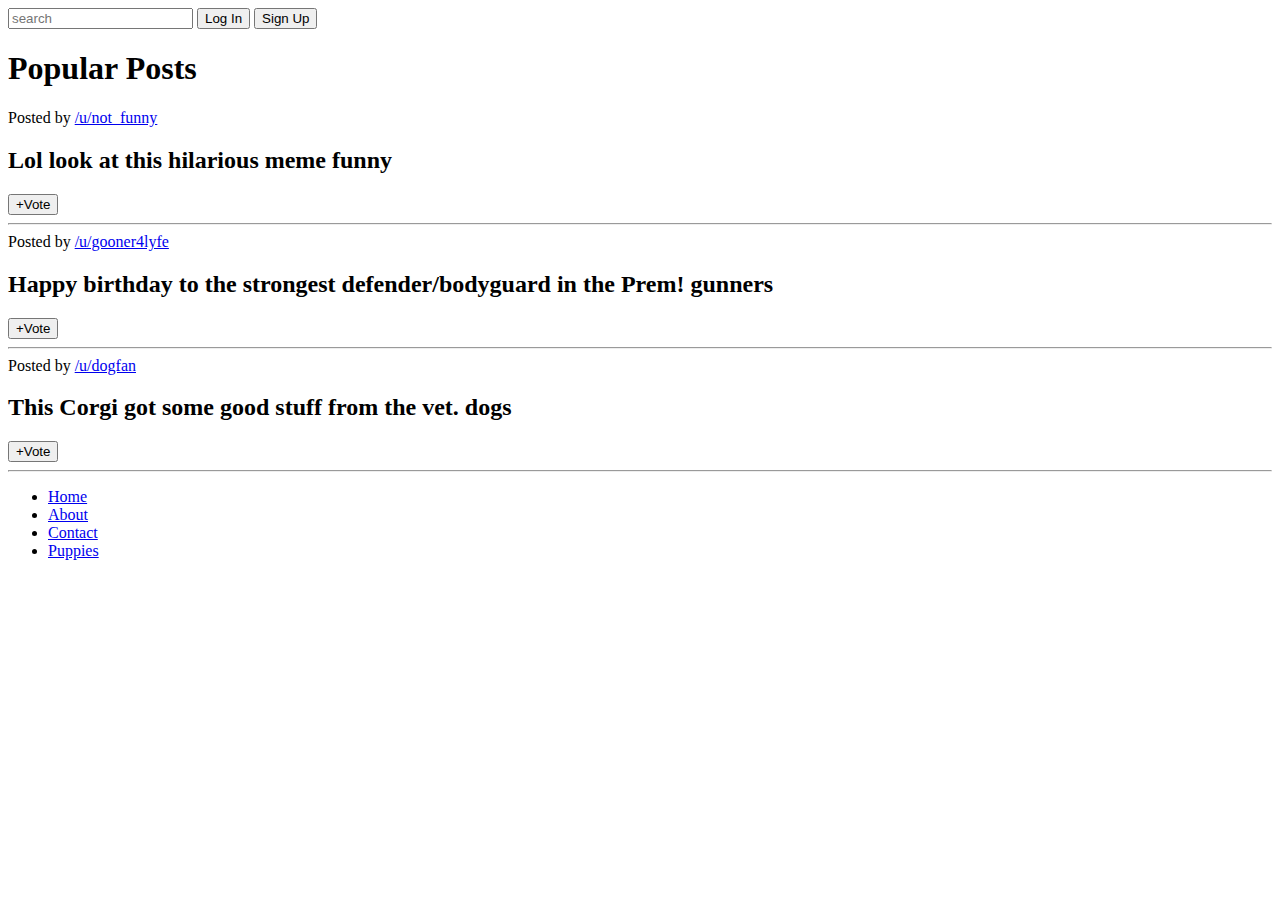
<file: Section7/05_CSS_Selectors/starter.html>
<!DOCTYPE html>
<html lang="en">

<head>
    <meta charset="UTF-8">
    <meta name="viewport" content="width=device-width, initial-scale=1.0">
    <title>CSS Selectors</title>
</head>

<body>
    <nav>
        <input type="text" placeholder="search">
        <button>Log In</button>
        <button>Sign Up</button>
    </nav>
    <main>
        <h1>Popular Posts</h1>
        <section>
            <span>Posted by <a href="#213adas">/u/not_funny</a></span>
            <h2>Lol look at this hilarious meme <span>funny</span></h2>
            <button>+Vote</button>
            <hr>
        </section>
        <section>
            <span>Posted by <a href="#345adas">/u/gooner4lyfe</a></span>
            <h2>Happy birthday to the strongest defender/bodyguard in the Prem! <span>gunners</span></h2>
            <button>+Vote</button>
            <hr>
        </section>
        <section>
            <span>Posted by <a href="#981adas">/u/dogfan</a></span>
            <h2>This Corgi got some good stuff from the vet. <span>dogs</span></h2>
            <button>+Vote</button>
            <hr>
        </section>
    </main>
    <footer>
        <nav>
            <ul>
                <li>
                    <a href="#home">Home</a>
                </li>
                <li>
                    <a href="#about">About</a>
                </li>
                <li>
                    <a href="#contact">Contact</a>
                </li>
                <li>
                    <a href="#puppies">Puppies</a>
                </li>
            </ul>
        </nav>
    </footer>

</body>

</html>
</file>
<file: Section7/05_CSS_Selectors/app.css>
/* * {
    background-color: cyan;
} */

body {
    background-color: #f1faee;
}

button {
    font-size: 30px;
    background-color: #a8dadc;
}

h1,h2 {
    color: #1d3557;
}

#signup{
    background-color: #1d3557;
    color: #f1faee;
}

span {
    color: #457b9d;
}

.tag {
    background-color: #e63946;
    color: #f1faee;
    font-size: 16px;
}

.post a {
    color: #457b9d;
    font-weight: 700;
    text-decoration: none;
}

footer a {
    color: #e63946;
}

h2 + button {
    font-size: 20px;
}

footer > a {
    color: #457b9d;
}

input[type="password"] {
    color: greenyellow;
}

a[href*="google"]{
    color: #1d3557;
}


.post a:hover {
    text-decoration: underline;
}


.post button:active {
    background-color: #02c39a;
}

.post:nth-of-type(2n){
    background-color: #dfe8dc;
}

h2::first-letter {
    font-size: 50px;
}

p::first-line {
    color: purple;
}

p::selection {
    background-color: #fcbf49;
}

.post button:hover {
    background-color: #e63946;
    color: #f1faee;
}

button:hover {
    background-color: olive;
}

button {
    background-color: magenta !important;
}
</file>
<file: Section7/05_CSS_Selectors/more_styles.css>
h1,h2 {
    color: olivedrab;
}
</file>
<file: Section9/hover_button_code_along/button.css>
body {
    font-family: 'Roboto', sans-serif;
    display: flex;
    align-items: center;
    justify-content: center;
    height: 100vh;
    background-color: #151b29;
}

button {
    background: none;
    color: #ffa260;
    border: 2px solid;
    padding: 1em 2em;
    font-size: 1em;
    transition: color 0.25s, border-color 0.25s, box-shadow 0.25s, transform 0.25s;
}

button:hover {
    border-color: #f1ff5c;
    color: white;
    box-shadow: 0 0.5em 0.5em -0.4em #f1ff5c;
    transform: translateY(-0.25em);
    cursor: pointer;
}
</file>
<file: Section10/Flexbox_And_Responsive/Flexbox Starter/app.css>
body {
    font-family: 'Open Sans', sans-serif;
}
h1 {
    text-align: center;
}
#container {
    background-color: #003049;
    width: 90%;
    height: 500px;
    margin: 0 auto;
    border: 5px solid #003049;
}
</file>
<file: Section10/Flexbox_And_Responsive/Flexbox/app.css>
body {
    font-family: 'Open Sans', sans-serif;
}
h1, h2{
    text-align: center;
}
#container {
    background-color: #003049;
    width: 90%;
    /* height: 500px; */
    margin: 0 auto;
    border: 5px solid #003049;
    display: flex;
    flex-direction: row;
    justify-content: center;
    /* flex-wrap: wrap; */
}

#container div {
    width: 200px;
    height: 200px;
    /* max-width: 300px; */
    text-align:center;
    flex-basis: 600px;
}

div:nth-of-type(1) {
    flex-grow: 1;
    flex-shrink:2;
}
div:nth-of-type(5) {
    flex-grow: 2;
}


main {
    width: 80%;
    margin: 0 auto;
    border: 5px solid black;
    height: 500px;
    display: flex;
}
main .sidebar {
    background-color: #6930c3;
    flex:1 2 300px;
}
main .maincontent {
    background-color: #80ffdb;
    flex: 2 1 800px;
}
</file>
<file: Section7/05_CSS_Selectors/inheritance_demo/app.css>
body {
    color: purple;
}

section {
    color: aqua;
}

form {
    color: greenyellow;
}

button, input {
    color: inherit;
}
</file>
